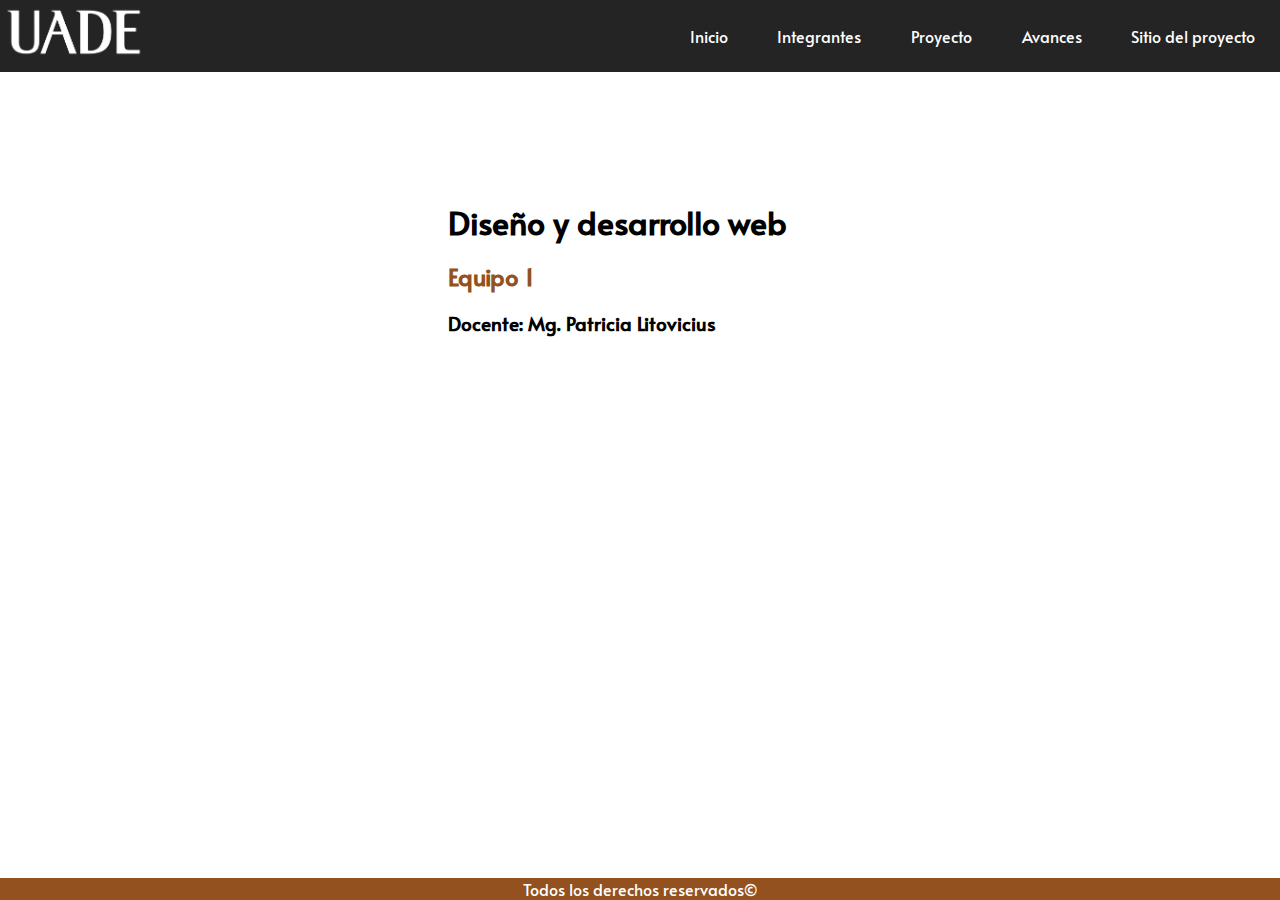
<file: index.html>
<!DOCTYPE html>
<html lang="en">

<head>
    <meta charset="UTF-8">
    <meta name="viewport" content="width=device-width, initial-scale=1.0">
    <title>Sitio Equipo 1</title>
    <link rel="preconnect" href="https://fonts.googleapis.com">
    <link rel="preconnect" href="https://fonts.gstatic.com" crossorigin>
    <link href="https://fonts.googleapis.com/css2?family=Abril+Fatface&family=Alata&display=swap" rel="stylesheet">
    <link rel="stylesheet" href="css/style.css">
</head>

<body>
    <header>
        <nav>
            <a href="index.html"><img src="img/logouade.png" alt="Logo" id="logoUade"></a>
            <ul class="barraNav">
                <li><a href="index.html"> Inicio </a></li>
                <li><a href="html/integrantes.html"> Integrantes </a></li>
                <li><a href="html/proyecto.html"> Proyecto </a></li>
                <li><a href="html/avances.html"> Avances </a></li>
                <li><a href="html/sitio.html"> Sitio del proyecto </a></li>
            </ul>
        </nav>
    </header>

    <main>
        <div class="titulosIndex">
            <h1> Diseño y desarrollo web </h1>
            <h2> Equipo 1 </h2>
            <h3> Docente: Mg. Patricia Litovicius </h3>
        </div>
    </main>

    <footer>
        <p> Todos los derechos reservados© </p>
    </footer>
</body>

</html>
</file>
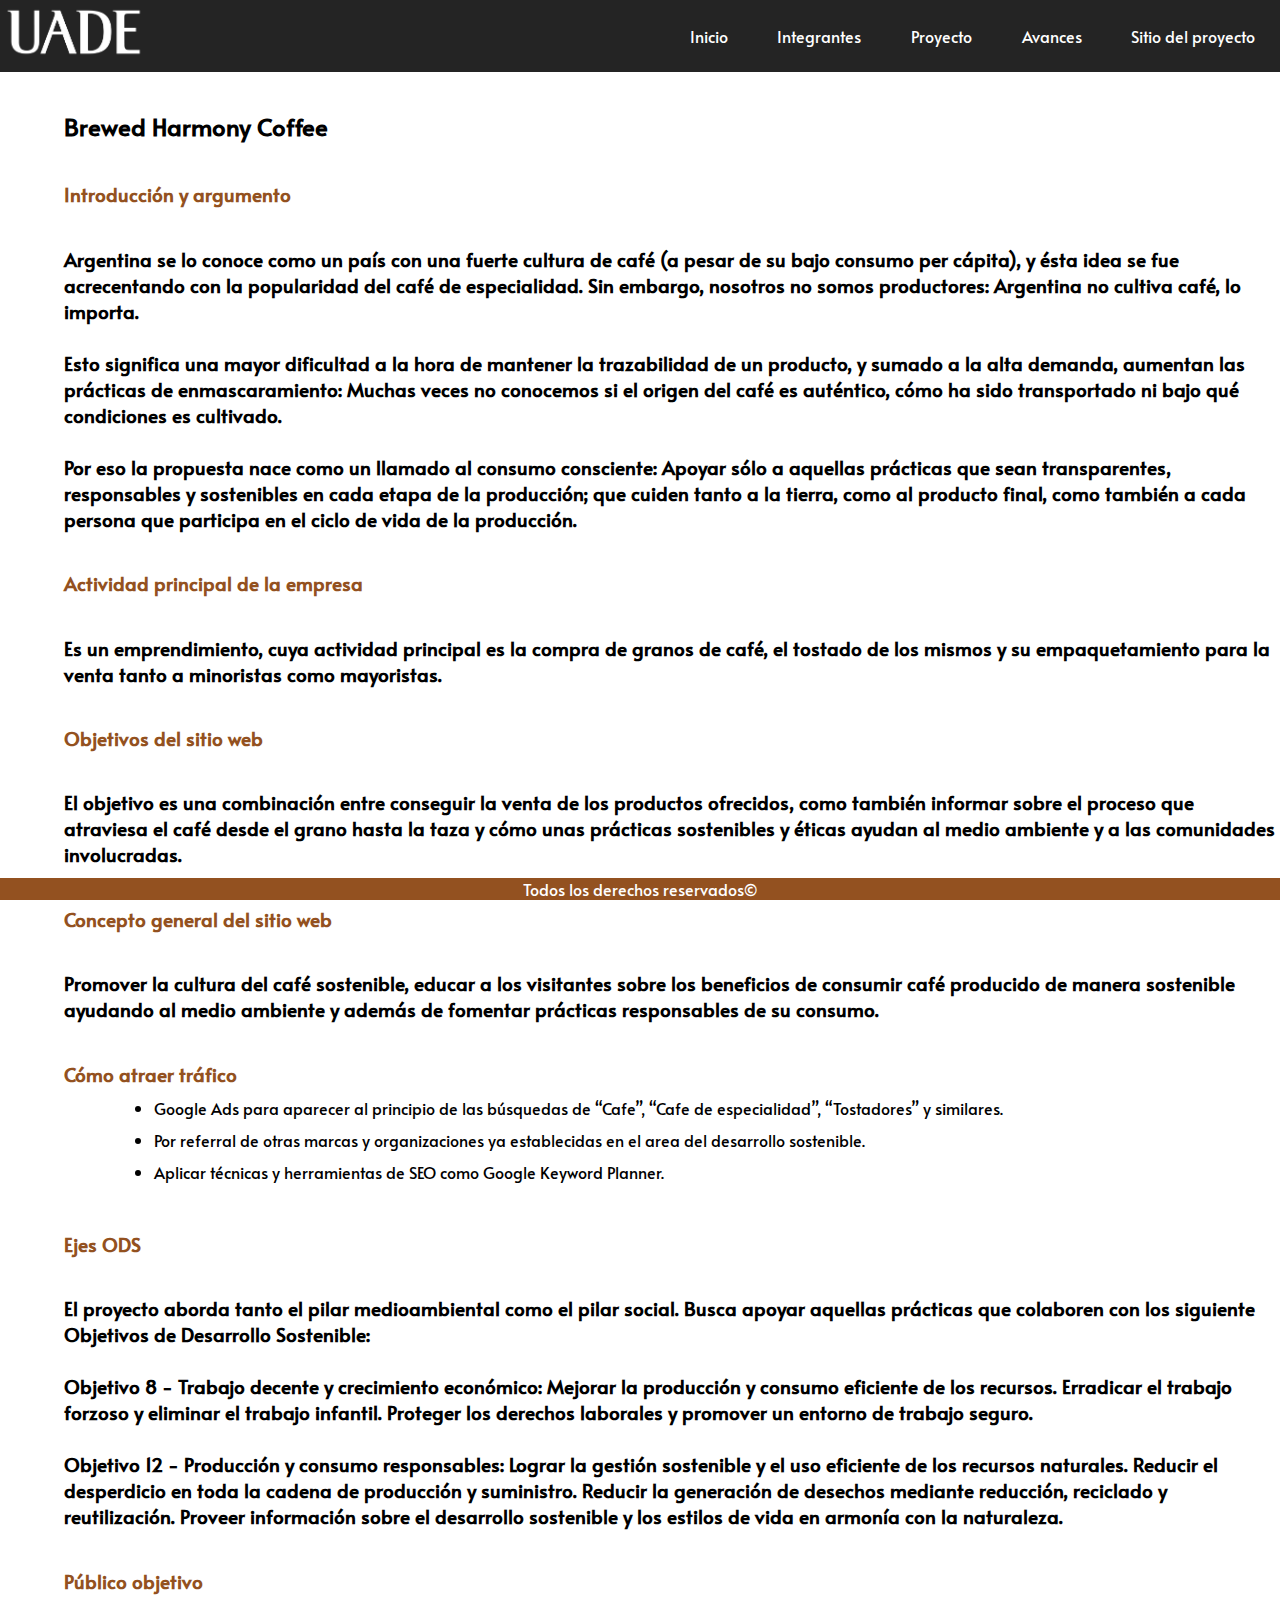
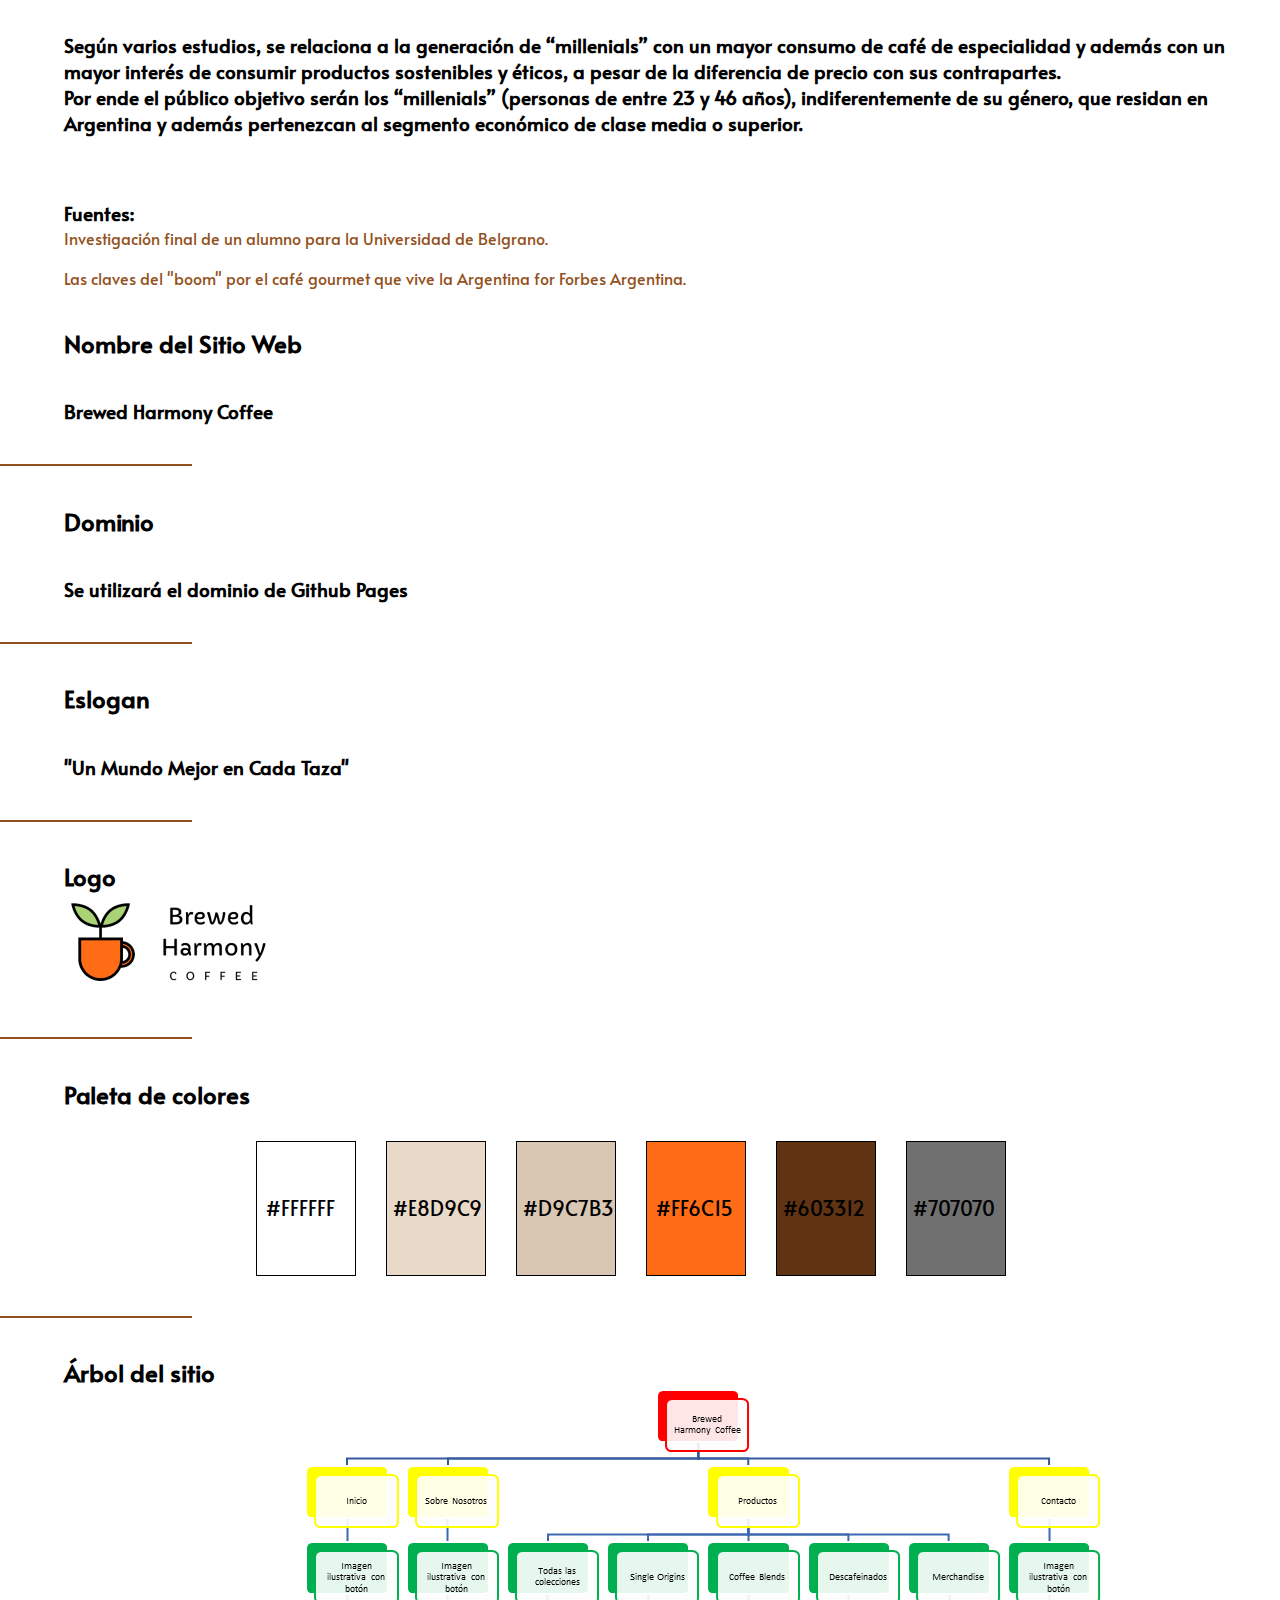
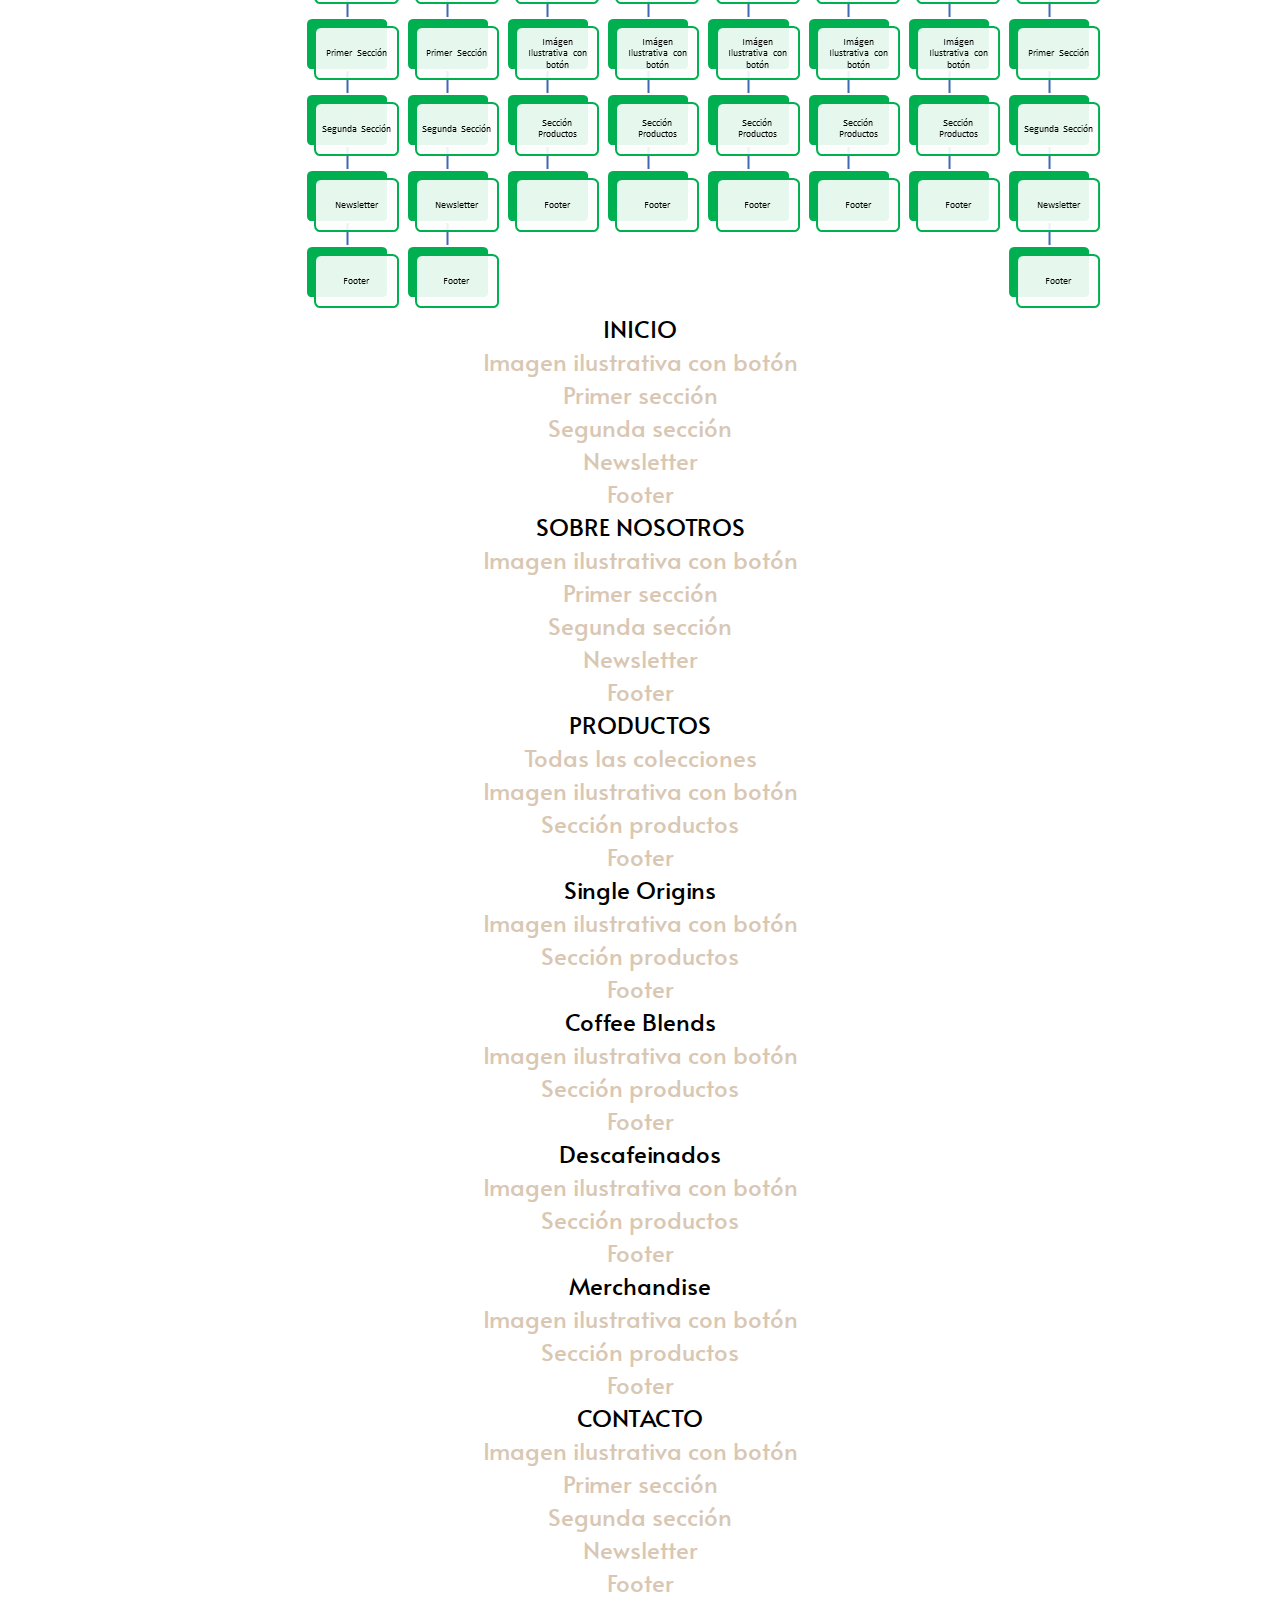
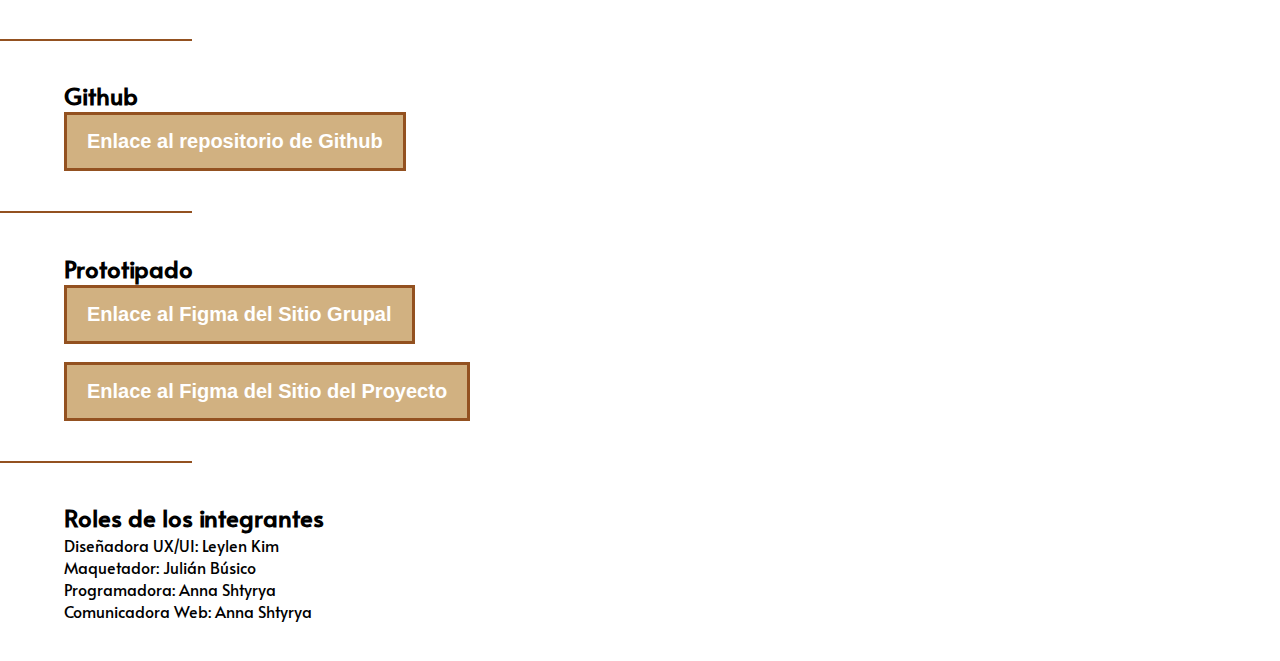
<file: html/avances.html>
<!DOCTYPE html>
<html lang="en">

<head>
    <meta charset="UTF-8">
    <meta name="viewport" content="width=device-width, initial-scale=1.0">
    <title>Sitio Equipo 1</title>
    <link rel="preconnect" href="https://fonts.googleapis.com">
    <link rel="preconnect" href="https://fonts.gstatic.com" crossorigin>
    <link href="https://fonts.googleapis.com/css2?family=Abril+Fatface&family=Alata&display=swap" rel="stylesheet">
    <link rel="stylesheet" href="../css/style.css">
</head>

<body>
    <header>
        <nav>
            <a href="../index.html"><img src="../img/logouade.png" alt="Logo" id="logoUade"></a>
            <ul class="barraNav">
                <li><a href="../index.html"> Inicio </a></li>
                <li><a href="../html/integrantes.html"> Integrantes </a></li>
                <li><a href="../html/proyecto.html"> Proyecto </a></li>
                <li><a href="../html/avances.html"> Avances </a></li>
                <li><a href="../html/sitio.html"> Sitio del proyecto </a></li>
            </ul>
        </nav>
    </header>

    <main id="mainAvances">
        <h2 class="tituloAvances"> Brewed Harmony Coffee </h2>
        <h3 class="subtitulo2">Introducción y argumento</h3>
        <h3 class="tituloAvances">Argentina se lo conoce como un país con una fuerte cultura de café (a pesar de su bajo
            consumo per cápita), y ésta idea se fue acrecentando con la popularidad del café de especialidad. Sin
            embargo, nosotros no somos productores: Argentina no cultiva café, lo importa.
            <br><br>
            Esto significa una mayor dificultad a la hora de mantener la trazabilidad de un producto, y sumado a la alta
            demanda, aumentan las prácticas de enmascaramiento: Muchas veces no conocemos si el origen del café es
            auténtico, cómo ha sido transportado ni bajo qué condiciones es cultivado.
            <br><br>
            Por eso la propuesta nace como un llamado al consumo consciente: Apoyar sólo a aquellas prácticas que sean
            transparentes, responsables y sostenibles en cada etapa de la producción; que cuiden tanto a la tierra, como
            al producto final, como también a cada persona que participa en el ciclo de vida de la producción.
        </h3>

        <h3 class="subtitulo2">Actividad principal de la empresa</h3>
        <h3 class="tituloAvances">Es un emprendimiento, cuya actividad principal es la compra de granos de café, el
            tostado de los mismos y su empaquetamiento para la venta tanto a minoristas como mayoristas.
        </h3>

        <h3 class="subtitulo2">Objetivos del sitio web</h3>
        <h3 class="tituloAvances">El objetivo es una combinación entre conseguir la venta de los productos ofrecidos,
            como también informar sobre el proceso que atraviesa el café desde el grano hasta la taza y cómo unas
            prácticas sostenibles y éticas ayudan al medio ambiente y a las comunidades involucradas.
        </h3>

        <h3 class="subtitulo2">Concepto general del sitio web</h3>
        <h3 class="tituloAvances">Promover la cultura del café sostenible, educar a los visitantes sobre los beneficios
            de consumir café producido de manera sostenible ayudando al medio ambiente y además de fomentar prácticas
            responsables de su consumo.
        </h3>

        <h3 class="subtitulo2">Cómo atraer tráfico</h3>
        <ul class="ul-propuesta">
            <li>Google Ads para aparecer al principio de las búsquedas de “Cafe”, “Cafe de especialidad”, “Tostadores” y
                similares.</li>
            <li>Por referral de otras marcas y organizaciones ya establecidas en el area del desarrollo sostenible.</li>
            <li>Aplicar técnicas y herramientas de SEO como Google Keyword Planner.</li>
        </ul>

        <h3 class="subtitulo2">Ejes ODS</h3>
        <h3 class="tituloAvances">El proyecto aborda tanto el pilar medioambiental como el pilar social. Busca apoyar
            aquellas prácticas que colaboren con los siguiente Objetivos de Desarrollo Sostenible:
            <br><br>
            Objetivo 8 - Trabajo decente y crecimiento económico: Mejorar la producción y consumo eficiente de los
            recursos. Erradicar el trabajo forzoso y eliminar el trabajo infantil. Proteger los derechos laborales y
            promover un entorno de trabajo seguro.
            <br><br>
            Objetivo 12 - Producción y consumo responsables: Lograr la gestión sostenible y el uso eficiente de los
            recursos naturales. Reducir el desperdicio en toda la cadena de producción y suministro. Reducir la
            generación de desechos mediante reducción, reciclado y reutilización. Proveer información sobre el
            desarrollo sostenible y los estilos de vida en armonía con la naturaleza.
        </h3>

        <h3 class="subtitulo2">Público objetivo</h3>
        <h3 class="tituloAvances">
            Según varios estudios, se relaciona a la generación de “millenials” con un mayor consumo de café de
            especialidad y además con un mayor interés de consumir productos sostenibles y éticos, a pesar de la
            diferencia de precio con sus contrapartes.
            <br>
            Por ende el público objetivo serán los “millenials” (personas de entre 23 y 46 años), indiferentemente de su
            género, que residan en Argentina y además pertenezcan al segmento económico de clase media o superior.
            <br><br>
        </h3>

        <h3 class="tituloAvances">Fuentes:</h3>

        <a href="https://repositorio.ub.edu.ar/bitstream/handle/123456789/9493/Posse.pdf?sequence=1&isAllowed=y"
            class="fuentes" target="_blank">Investigación final de un alumno para la Universidad de Belgrano.</a>

        <br><br>

        <a href="https://www.forbesargentina.com/negocios/las-claves-boom-cafe-gourmet-vive-argentina-n9857"
            class="fuentes" target="_blank">Las claves del "boom" por el café gourmet que vive la Argentina for Forbes
            Argentina.</a>

        <h2 class="tituloAvances"> Nombre del Sitio Web </h2>
        <h3 class="tituloAvances"> Brewed Harmony Coffee </h3>

        <hr color="#935120">

        <h2 class="tituloAvances"> Dominio </h2>
        <h3 class="tituloAvances"> Se utilizará el dominio de Github Pages </h3>

        <hr color="#935120">

        <h2 class="tituloAvances"> Eslogan </h2>
        <h3 class="tituloAvances"> "Un Mundo Mejor en Cada Taza" </h3>

        <hr color="#935120">

        <h2 class="tituloAvances"> Logo </h2>
        <img src="../img/logoSitio.png" alt="Logo del sitio del proyecto" id="logoSitio">

        <hr color="#935120">

        <h2 class="tituloAvances"> Paleta de colores </h2>
        <div id="cajaPaleta">
            <div class="claseColores" id="color1"> #FFFFFF </div>
            <div class="claseColores" id="color2"> #E8D9C9 </div>
            <div class="claseColores" id="color3"> #D9C7B3 </div>
            <div class="claseColores" id="color4"> #FF6C15 </div>
            <div class="claseColores" id="color5"> #603312 </div>
            <div class="claseColores" id="color6"> #707070 </div>
        </div>

        <hr color="#935120">

        <h2 class="tituloAvances"> Árbol del sitio </h2>
        <img src="../img/arbolSitio.png" alt="Árbol del sitio" id="arbolSitio">

        <h2 class="tituloArbol"> INICIO </h2>
        <h3 class="textoArbol"> Imagen ilustrativa con botón </h3>
        <h3 class="textoArbol"> Primer sección </h3>
        <h3 class="textoArbol"> Segunda sección </h3>
        <h3 class="textoArbol"> Newsletter </h3>
        <h3 class="textoArbol"> Footer </h3>
        <h2 class="tituloArbol"> SOBRE NOSOTROS </h2>
        <h3 class="textoArbol"> Imagen ilustrativa con botón </h3>
        <h3 class="textoArbol"> Primer sección </h3>
        <h3 class="textoArbol"> Segunda sección </h3>
        <h3 class="textoArbol"> Newsletter </h3>
        <h3 class="textoArbol"> Footer </h3>
        <h2 class="tituloArbol"> PRODUCTOS </h2>
        <h3 class="textoArbol"> Todas las colecciones </h3>
        <h3 class="textoArbol"> Imagen ilustrativa con botón </h3>
        <h3 class="textoArbol"> Sección productos </h3>
        <h3 class="textoArbol"> Footer </h3>
        <h3 class="tituloArbol"> Single Origins </h3>
        <h3 class="textoArbol"> Imagen ilustrativa con botón </h3>
        <h3 class="textoArbol"> Sección productos </h3>
        <h3 class="textoArbol"> Footer </h3>
        <h3 class="tituloArbol"> Coffee Blends </h3>
        <h3 class="textoArbol"> Imagen ilustrativa con botón </h3>
        <h3 class="textoArbol"> Sección productos </h3>
        <h3 class="textoArbol"> Footer </h3>
        <h3 class="tituloArbol"> Descafeinados </h3>
        <h3 class="textoArbol"> Imagen ilustrativa con botón </h3>
        <h3 class="textoArbol"> Sección productos </h3>
        <h3 class="textoArbol"> Footer </h3>
        <h3 class="tituloArbol"> Merchandise </h3>
        <h3 class="textoArbol"> Imagen ilustrativa con botón </h3>
        <h3 class="textoArbol"> Sección productos </h3>
        <h3 class="textoArbol"> Footer </h3>
        <h2 class="tituloArbol"> CONTACTO </h2>
        <h3 class="textoArbol"> Imagen ilustrativa con botón </h3>
        <h3 class="textoArbol"> Primer sección </h3>
        <h3 class="textoArbol"> Segunda sección </h3>
        <h3 class="textoArbol"> Newsletter </h3>
        <h3 class="textoArbol"> Footer </h3>

        <hr color="#935120">

        <h2 class="tituloAvances"> Github </h2>
        <button class="boton"> <a href="https://github.com/jbusico/sitioequipo1" target="_blank">Enlace al repositorio
                de Github </a></button>

        <hr color="#935120">

        <h2 class="tituloAvances"> Prototipado </h2>
        <button class="boton"> <a
                href="https://www.figma.com/file/qukfyxcAEtAGUaskLNcSOA/Wireframe-Grupal-Desarrollo-Web?type=design&node-id=0-1&mode=design&t=SvnuPKJj4ajdQJrG-0"
                target="_blank">Enlace al Figma del Sitio Grupal </a></button>
        <br><br>

        <button class="boton"> <a
                href="https://www.figma.com/file/qukfyxcAEtAGUaskLNcSOA/Wireframe-Grupal-Desarrollo-Web?type=design&node-id=116-2&mode=design&t=BcU5CPwenUCKJYRL-0"
                target="_blank">Enlace al Figma del Sitio del Proyecto </a></button>

        <hr color="#935120">

        <h2 class="tituloAvances"> Roles de los integrantes </h2>
        <div id="rol">
            <p class="roles"> Diseñadora UX/UI: Leylen Kim </p>
            <p class="roles"> Maquetador: Julián Búsico </p>
            <p class="roles"> Programadora: Anna Shtyrya </p>
            <p class="roles"> Comunicadora Web: Anna Shtyrya </p>
        </div>
    </main>

    <footer>
        <p> Todos los derechos reservados© </p>
    </footer>
</body>

</html>
</file>
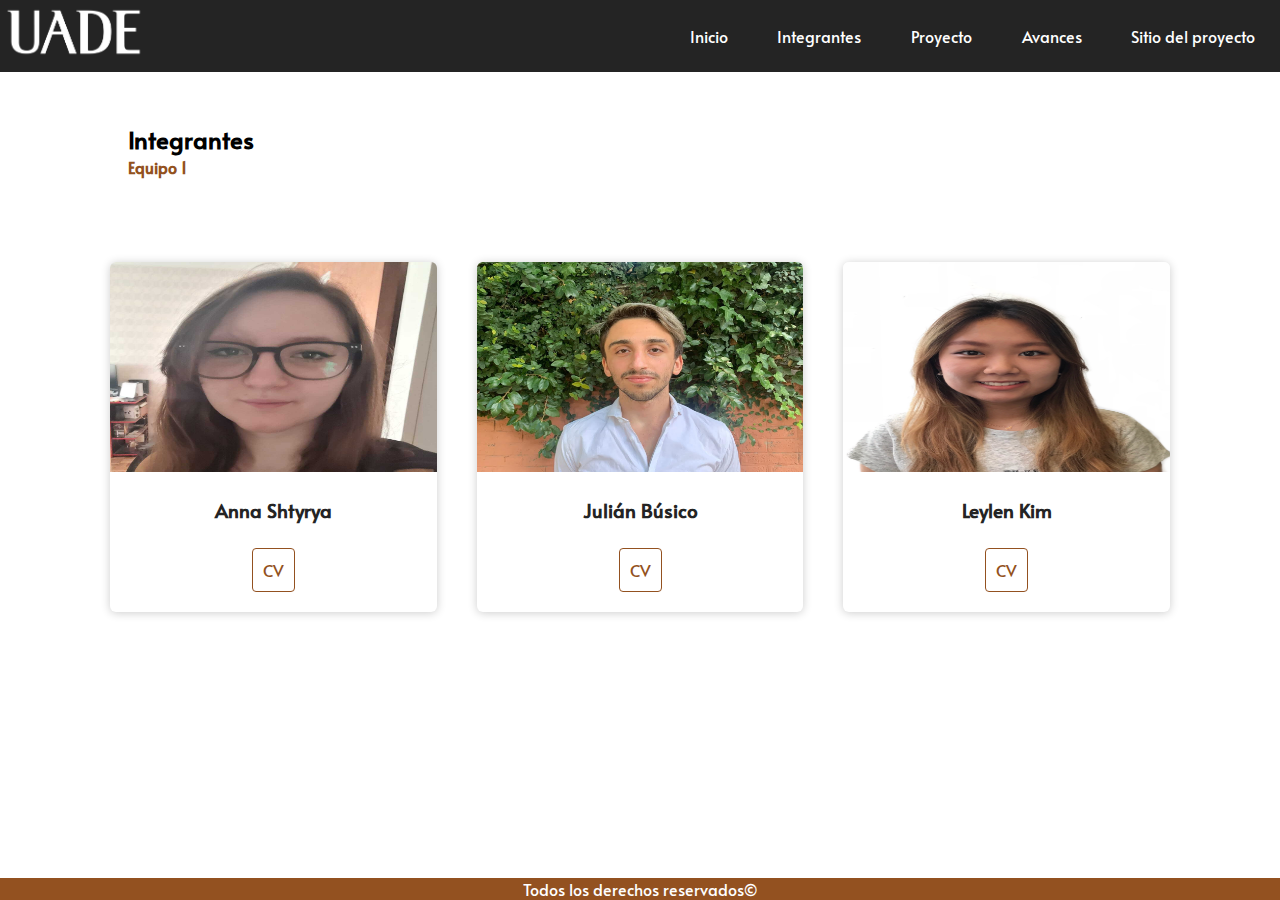
<file: html/integrantes.html>
<!DOCTYPE html>
<html lang="en">

<head>
    <meta charset="UTF-8">
    <meta name="viewport" content="width=device-width, initial-scale=1.0">
    <title>Sitio Equipo 1</title>
    <link rel="preconnect" href="https://fonts.googleapis.com">
    <link rel="preconnect" href="https://fonts.gstatic.com" crossorigin>
    <link href="https://fonts.googleapis.com/css2?family=Abril+Fatface&family=Alata&display=swap" rel="stylesheet">
    <link rel="stylesheet" href="../css/style.css">
</head>

<body>
    <header>
        <nav>
            <a href="../index.html"><img src="../img/logouade.png" alt="Logo" id="logoUade"></a>
            <ul class="barraNav">
                <li><a href="../index.html"> Inicio </a></li>
                <li><a href="../html/integrantes.html"> Integrantes </a></li>
                <li><a href="../html/proyecto.html"> Proyecto </a></li>
                <li><a href="../html/avances.html"> Avances </a></li>
                <li><a href="../html/sitio.html"> Sitio del proyecto </a></li>
            </ul>
        </nav>
    </header>

    <main>
        <h2 class="titulo"> Integrantes </h2>
        <h4 class="numeroEquipo"> Equipo 1 </h4>
        <div class="container-card">

            <div class="card">
                <figure>
                    <img src="../img/foto-anna.jpg">
                </figure>
                <div class="contenido-card">
                    <h3> Anna Shtyrya </h3>
                    <a href="https://annashtyrya.github.io/CV-Anna-Shtyrya-UADE/" target="_blank"> CV </a>
                </div>
            </div>


            <div class="card">
                <figure>
                    <img src="../img/foto-julian.jpeg">
                </figure>
                <div class="contenido-card">
                    <h3> Julián Búsico </h3>
                    <a href="https://jbusico.github.io/Portfolio/" target="_blank"> CV </a>
                </div>
            </div>

            <div class="card">
                <figure>
                    <img src="../img/foto-leylen.png">
                </figure>
                <div class="contenido-card col-4">
                    <h3> Leylen Kim </h3>
                    <a href="https://leylenk.github.io/CVleylenkim/index.html" target="_blank"> CV </a>
                </div>
            </div>

    </main>

    <footer>
        <p> Todos los derechos reservados© </p>
    </footer>
</body>

</html>
</file>
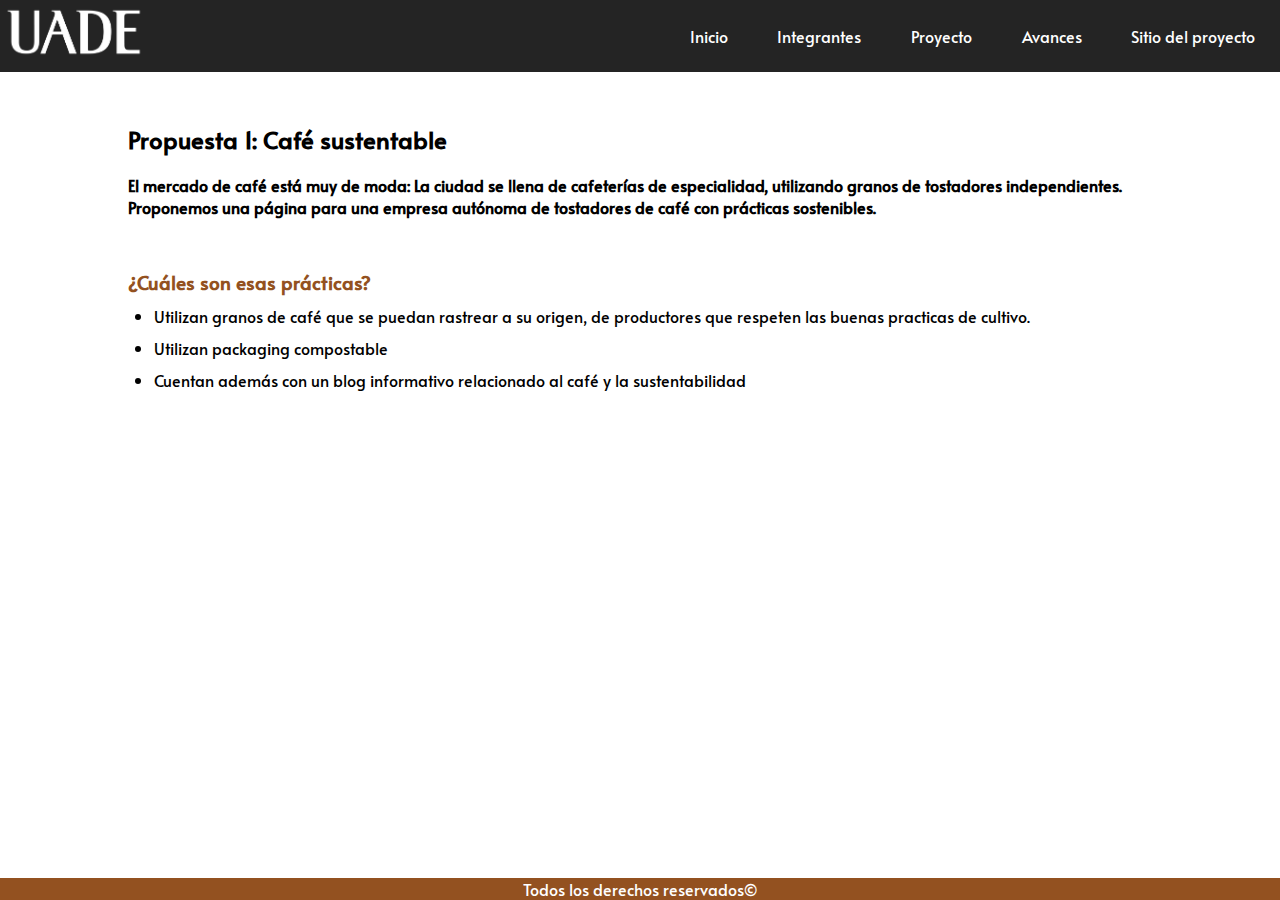
<file: html/proyecto.html>
<!DOCTYPE html>
<html lang="en">

<head>
    <meta charset="UTF-8">
    <meta name="viewport" content="width=device-width, initial-scale=1.0">
    <title>Sitio Equipo 1</title>
    <link rel="preconnect" href="https://fonts.googleapis.com">
    <link rel="preconnect" href="https://fonts.gstatic.com" crossorigin>
    <link href="https://fonts.googleapis.com/css2?family=Abril+Fatface&family=Alata&display=swap" rel="stylesheet">
    <link rel="stylesheet" href="../css/style.css">
</head>

<body>
    <header>
        <nav>
            <a href="../index.html"><img src="../img/logouade.png" alt="Logo" id="logoUade"></a>
            <ul class="barraNav">
                <li><a href="../index.html"> Inicio </a></li>
                <li><a href="../html/integrantes.html"> Integrantes </a></li>
                <li><a href="../html/proyecto.html"> Proyecto </a></li>
                <li><a href="../html/avances.html"> Avances </a></li>
                <li><a href="../html/sitio.html"> Sitio del proyecto </a></li>
            </ul>
        </nav>
    </header>

    <main>
        <h2 class="tituloPropuesta"> Propuesta 1: Café sustentable</h2>
        <br>
        <h4 class="propuesta"> El mercado de café está muy de moda: La ciudad se llena de cafeterías de especialidad,
            utilizando granos de tostadores independientes.
            <br> Proponemos una página para una empresa autónoma de tostadores de café con prácticas sostenibles.
        </h4>

        <h3 class="subtitulo">¿Cuáles son esas prácticas?</h3>

        <ul class="ul-propuesta">
            <li>Utilizan granos de café que se puedan rastrear a su origen, de productores que respeten las buenas
                practicas de cultivo. </li>
            <li>Utilizan packaging compostable</li>
            <li>Cuentan además con un blog informativo relacionado al café y la sustentabilidad</li>
        </ul>

        <iframe width="560" height="315" src="https://www.youtube.com/embed/THvNIHSZP_I?si=DFYQs3cg7NPIvBf4" title="YouTube video player" frameborder="0" allow="accelerometer; autoplay; clipboard-write; encrypted-media; gyroscope; picture-in-picture; web-share" allowfullscreen></iframe>
    </main>

    <footer>
        <p> Todos los derechos reservados© </p>
    </footer>
</body>

</html>
</file>
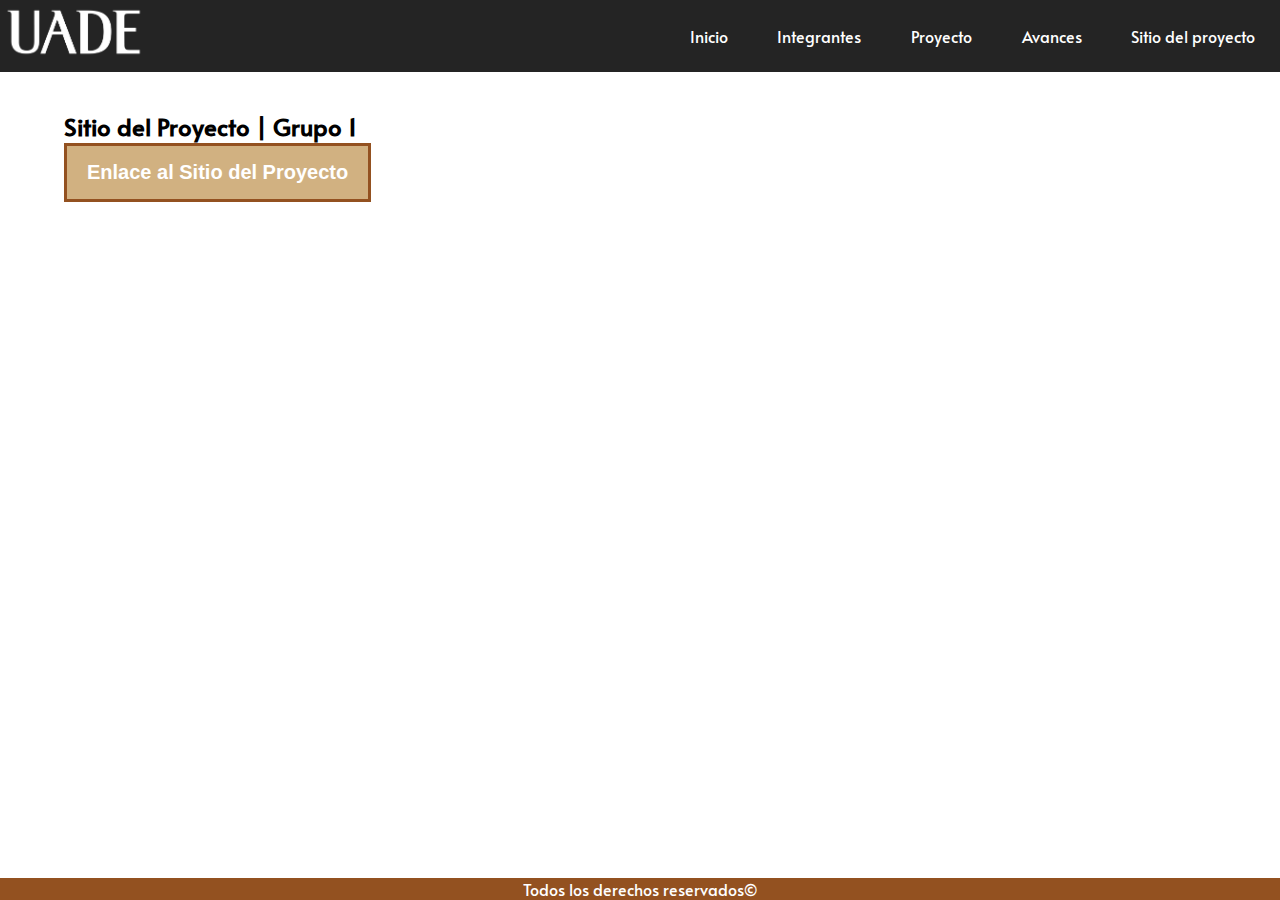
<file: html/sitio.html>
<!DOCTYPE html>
<html lang="en">

<head>
    <meta charset="UTF-8">
    <meta name="viewport" content="width=device-width, initial-scale=1.0">
    <title>Sitio Equipo 1</title>
    <link rel="preconnect" href="https://fonts.googleapis.com">
    <link rel="preconnect" href="https://fonts.gstatic.com" crossorigin>
    <link href="https://fonts.googleapis.com/css2?family=Abril+Fatface&family=Alata&display=swap" rel="stylesheet">
    <link rel="stylesheet" href="../css/style.css">
</head>

<body>
    <header>
        <nav>
            <a href="../index.html"><img src="../img/logouade.png" alt="Logo" id="logoUade"></a>
            <ul class="barraNav">
                <li><a href="../index.html"> Inicio </a></li>
                <li><a href="../html/integrantes.html"> Integrantes </a></li>
                <li><a href="../html/proyecto.html"> Proyecto </a></li>
                <li><a href="../html/avances.html"> Avances </a></li>
                <li><a href="../html/sitio.html"> Sitio del proyecto </a></li>
            </ul>
        </nav>
    </header>

    <main>
        <h2 class="tituloAvances"> Sitio del Proyecto | Grupo 1 </h2>
        <button class="boton"> <a
                href="https://jbusico.github.io/proyectogrupo1/index.html"
                target="_blank">Enlace al Sitio del Proyecto </a></button>
    </main>

    <footer>
        <p> Todos los derechos reservados© </p>
    </footer>
</body>

</html>
</file>
<file: css/style.css>
* {
    margin: 0;
    box-sizing: border-box;
}

.barraNav {
    list-style-type: none;
    display: flex;
    align-items: center;
    justify-content: end;
    background-color: #242424;
    font-family: 'Alata', sans-serif;
}

#mainAvances {
    overflow-x: hidden;
}

#divLogo {
    padding-left: 1%;
    display: inline;
    float: left;
    background-color: #242424;
}

#logoUade {
    width: 145px;
    height: 60px;
    position: absolute;
    background-color: #242424;
    padding-left: 5px;
    padding-top: 5px;
}

.imagenGrupal {
    padding-left: 12%;
    padding-top: 10%;
}

.titulosIndex {
    padding-left: 35%;
    padding-top: 10%;
    font-family: 'Alata', sans-serif;
}

div h2 {
    padding-top: 2%;
    color: #935120;
}

div h3 {
    padding-top: 2%;
}

nav li {
    padding: 2%;
}

li {
    padding-bottom: 10px;
}

a {
    color: white;
    text-decoration: none;
}

nav ul img {
    padding-right: 50%;
}

nav ul li :hover {
    color: #d1b181;
}

hr {
    width: 15%;
    margin-top: 40px;
}

#logoSitio {
    width: 241px;
    height: 97px;
    margin-left: 50px;
    margin-top: 3px;
}

.tituloPropuesta {
    padding-left: 10%;
    padding-top: 4%;
    font-family: 'Alata', sans-serif;
}

.tituloAvances {
    font-family: 'Alata', sans-serif;
    padding-left: 5%;
    padding-top: 3%;
}

.roles {
    font-family: 'Alata', sans-serif;
    padding-left: 5%;
}

#rol {
    padding-bottom: 3%;
}

.subtitulo {
    padding-left: 10%;
    padding-top: 4%;
    font-family: 'Alata', sans-serif;
    color: #935120;
}

.subtitulo2 {
    font-family: 'Alata', sans-serif;
    padding-left: 5%;
    padding-top: 3%;
    color: #935120;
}

.fuentes {
    padding-left: 5%;
    padding-top: 0.64px;
    font-family: 'Alata', sans-serif;
    color: #935120;
}

.propuesta {
    padding-left: 10%;
    font-family: 'Alata', sans-serif;
}

.ul-propuesta {
    padding-left: 12%;
    padding-top: 10px;
    font-family: 'Alata', sans-serif;
}

iframe {
    margin-left: 11%;
    padding-top: 10px;
}

footer {
    bottom: 0;
    left: 0;
    position: fixed;
    background-color: #935120;
    color: white;
    width: 100%;
    text-align: center;
    font-family: 'Alata', sans-serif;
}

.titulo {
    padding-left: 10%;
    padding-top: 4%;
    font-family: 'Alata', sans-serif;
}

.tituloArbol {
    color: #000;
    text-align: center;
    font-family: Alata;
    font-size: 24px;
    font-style: normal;
    font-weight: 400;
    line-height: normal;
}

.textoArbol {
    color: #D9C7B3;
    text-align: center;
    font-family: Alata;
    font-size: 24px;
    font-style: normal;
    font-weight: 400;
    line-height: normal;
}

.numeroEquipo {
    padding-left: 10%;
    color: #935120;
    font-family: 'Alata', sans-serif;
}

.boton {
    text-decoration:none;
    font-weight: 600;
    font-size: 20px;
    color: #000;
    padding-top:15px;
    padding-bottom:15px;
    padding-left:20px;
    padding-right:20px;
    margin-left: 5%;
    background-color:#d1b181;
    border-color: #935120;
    border-width: 3px;
    border-style: solid;
    transition: all 400ms ease-out;
}

.boton a:hover {
    color: #603312;
    transition: all 400ms ease-out;
}

.container-card {
    width: 120%;
    display: flex;
    max-width: 1100px;
    margin: auto;
    padding-top: 5%;
    font-family: 'Alata', sans-serif;
}

.card {
    width: 100%;
    margin: 20px;
    border-radius: 6px;
    overflow: hidden;
    background: #fff;
    box-shadow: 0px 1px 10px rgba(0, 0, 0, 0.2);
    transition: all 400ms ease-out;
    cursor: default;
}

.card:hover {
    box-shadow: 5px 5px 20px rgba(0, 0, 0, 0.4);
    transform: translateY(-3%);
}

.card img {
    width: 100%;
    height: 210px;
}

.card .contenido-card {
    padding: 15px;
    text-align: center;
}

.card .contenido-card h3 {
    margin-bottom: 15px;
    color: #242424;
}

.card .contenido-card p {
    line-height: 1.8;
    color: #242424;
    font-size: 14px;
    margin-bottom: 5px;
}

.card .contenido-card a {
    display: inline-block;
    padding: 10px;
    margin-top: 10px;
    text-decoration: none;
    color: #935120;
    border: 1px solid #935120;
    border-radius: 4px;
    transition: all 400ms ease;
    margin-bottom: 5px;
}

.card .contenido-card a:hover {
    background: #935120;
    color: #fff;
}

.flex-container {
    flex-wrap: wrap;
}

#cajaPaleta {
    margin-top: 30px;
    display: flex;
    flex-direction: row;
    justify-content: space-between;
    width: 750px;
    margin-left: 20%;
}

.claseColores {
    display: flex;
    align-items: end;
    width: 100px;
    height: 135px;
    color: #000;
    font-family: Alata;
    font-size: 20px;
    font-style: normal;
    font-weight: 400;
    line-height: normal;
    border: 1px solid #000;
}

#color1 {
    background-color: #FFFFFF;
    text-align: center;
    align-items: center;
    padding-left: 8px;
}

#color2 {
    background-color: #e8d9c9;
    text-align: center;
    align-items: center;
    padding-left: 5px;
}

#color3 {
    background-color: #D9C7B3;
    text-align: center;
    align-items: center;
    padding-left: 5px;
}

#color4 {
    background-color: #FF6C15;
    text-align: center;
    align-items: center;
    padding-left: 8px;
}

#color5 {
    background-color: #603312;
    text-align: center;
    align-items: center;
    padding-left: 5px;
}

#color6 {
    background-color: #707070;
    text-align: center;
    align-items: center;
    padding-left: 5px;
}

#arbolSitio {
    width: 886px;
    height: 519px;
    margin-left: 260px;
    margin-right: 277px;
}

#cajaImagenes {
    height: 400px;
    width: 100%;
    display: grid;
    grid-template-rows: 1fr;
    grid-template-columns: 1fr 1fr 1fr;
}

/* MEDIA QUERIES */

@media (max-width: 768px) {
    #logoUade {
        margin-left: 30%;
        position: sticky;
    }

    .barraNav {
        display: wrap;
        flex-wrap: wrap;
        flex-direction: column;
    }

    .barraNav li {
        padding-right: 13%;
    }

    nav {
        background-color: #242424;
    }

    .imagenGrupal {
        margin-left: 25%;
    }

    .titulosIndex {
        padding: unset;
        margin-left: 25%;
    }

    h1 {
        font-size: 25px;
    }

    h2 {
        padding-left: 80px;
    }

    .titulo {
        padding-right: 51%;
    }

    .container-card {
        display: grid;
        grid-template-columns: repeat(1, 1fr);
        padding-left: 10%;
    }

    .card {
        width: 60%;
    }

    main {
        overflow-x: hidden;
    }

    .tituloPropuesta {
        padding-right: 8%;
    }

    .propuesta {
        padding-bottom: 5%;
    }

    .subtitulo {
        padding-left: 12%;
    }

    .subtitulo2 {
        text-align: center;
    }

    .tituloAvances {
        font-family: 'Alata', sans-serif;
        text-align: center;
    }

    #cajaImagenes {
        grid-template-rows: 1fr 1fr 1fr;
        grid-template-columns: 1fr;
    }

    #cajaPaleta {
        display: grid;
        grid-template-columns: 1fr 1fr;
        margin: unset;
        padding-right: 200px;
        padding-left: 35px;
    }

    #arbolSitio {
        width: 320px;
        height: 187px;
        margin-left: 50px;
    }

    .tituloArbol {
        padding-left: unset;
    }

    #logoSitio {
        margin-left: unset;
        margin-left: 23%;
    }

    .boton {
        margin-left: 10%;
    }

    hr {
        width: 50%;
    }

    footer {
        font-size: 12px;
        position: static;
    }
}

@media (min-width: 1024px) and (max-width: 1024px) {
    main {
        overflow-x: hidden;
    }

    .container-card {
        display: grid;
        grid-template-columns: repeat(2, 1fr);
        padding-left: 10%;

    }

    .card {
        width: 50%;
    }

    footer {
        font-size: 15px;
        position: fixed;
    }

    #logoUade {
        position: absolute;
    }
}
</file>
